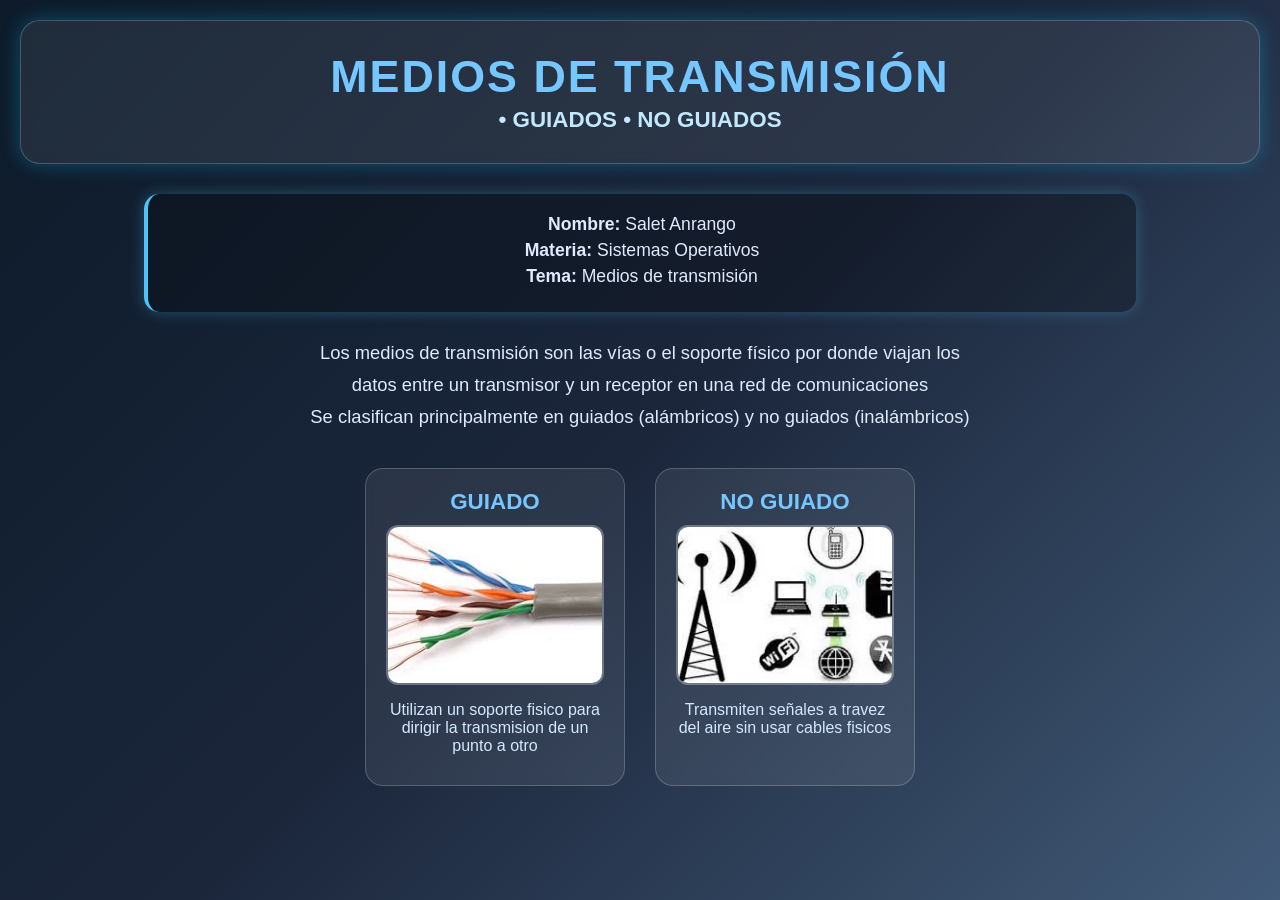
<file: index.html>
<!DOCTYPE html>
<html lang="es">
<head>
  <meta charset="UTF-8">
  <meta name="viewport" content="width=device-width, initial-scale=1.0">
  <title>Medios de transmisión</title>
  <link rel="stylesheet" href="diseño.css">
  <link rel="shortcut icon" type="image/x-icon" href="icono.png">
</head>
<body>
  <header class="encabezado">
    <h1>MEDIOS DE TRANSMISIÓN</h1>
    <h2> • GUIADOS • NO GUIADOS</h2>
  </header>

  <section class="info">
    <p><strong>Nombre:</strong> Salet Anrango</p>
    <p><strong>Materia:</strong> Sistemas Operativos</p>
    <p><strong>Tema:</strong> Medios de transmisión</p>
  </section>
  
  <p>Los medios de transmisión son las vías o el soporte físico por donde viajan los</p>
  <p>datos entre un transmisor y un receptor en una red de comunicaciones</p>
  <p> Se clasifican principalmente en guiados (alámbricos) y no guiados (inalámbricos)</p>

  <!-- Tarjetas con imágenes clicables -->
  <section class="tarjetas">
    <div class="tarjeta">
      <h3>GUIADO</h3>
      <a href="Medio guiado.html">
        <img src="portada guiado.jfif" alt="Medio guiado">
      </a>
      <p>Utilizan un soporte fisico para dirigir la transmision de un punto a otro</p>
    </div>

    <div class="tarjeta">
      <h3>NO GUIADO</h3>
      <a href="Medio no guiado.html">
        <img src="portada no guiados.webp" alt="Medio no guiado">
      </a>
      <p>Transmiten señales a travez del aire sin usar cables fisicos </p>
    </div>
</file>
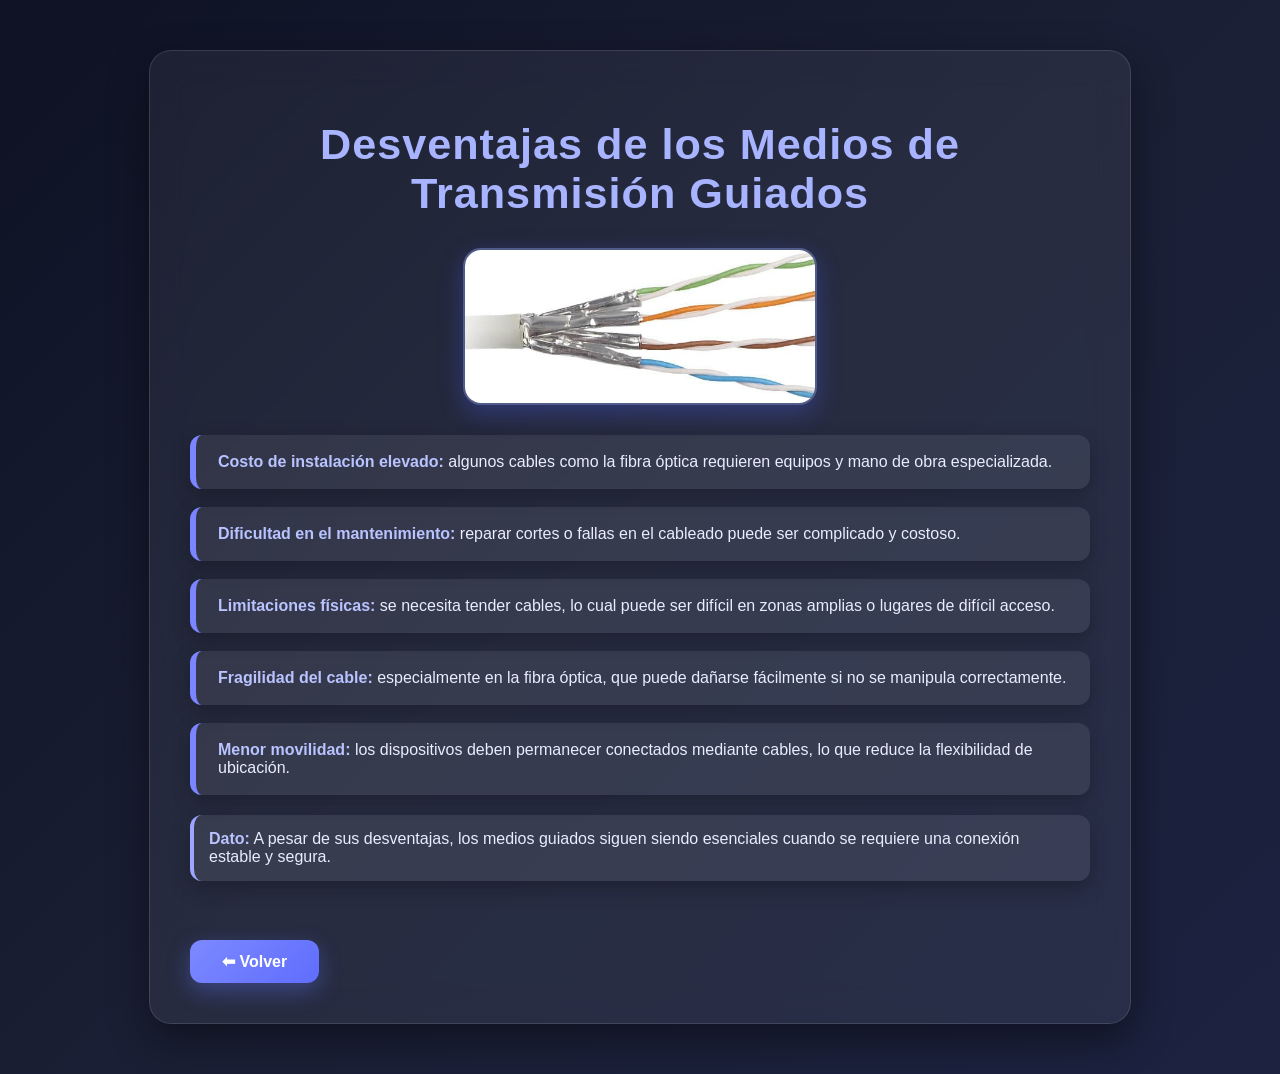
<file: desventajas guiado.html>
<!DOCTYPE html>
<html lang="es">
<head>
  <meta charset="UTF-8">
  <meta name="viewport" content="width=device-width, initial-scale=1.0">
  <title>Desventajas de Medio de Transmisión Guiado</title>
  <link rel="stylesheet" href="guiado v.css">
  <link rel="shortcut icon" type="image/x-icon" href="icono.png">
</head>
<body>
  <div class="portada">
    <h1>Desventajas de los Medios de Transmisión Guiados</h1>

    <img src="img guiados d.jpg" alt="Desventajas de los Medios Guiados" class="imagen-lan" style="width: 350px; height: auto;">

    <ul>
      <li><strong>Costo de instalación elevado:</strong> algunos cables como la fibra óptica requieren equipos y mano de obra especializada.</li>
      <li><strong>Dificultad en el mantenimiento:</strong> reparar cortes o fallas en el cableado puede ser complicado y costoso.</li>
      <li><strong>Limitaciones físicas:</strong> se necesita tender cables, lo cual puede ser difícil en zonas amplias o lugares de difícil acceso.</li>
      <li><strong>Fragilidad del cable:</strong> especialmente en la fibra óptica, que puede dañarse fácilmente si no se manipula correctamente.</li>
      <li><strong>Menor movilidad:</strong> los dispositivos deben permanecer conectados mediante cables, lo que reduce la flexibilidad de ubicación.</li>
    </ul>

    <p><strong>Dato:</strong> A pesar de sus desventajas, los medios guiados siguen siendo esenciales cuando se requiere una conexión estable y segura.</p>

    <br>
    <a href="Medio guiado.html" class="boton">⬅ Volver </a>
  </div>
</body>
</html>
</file>
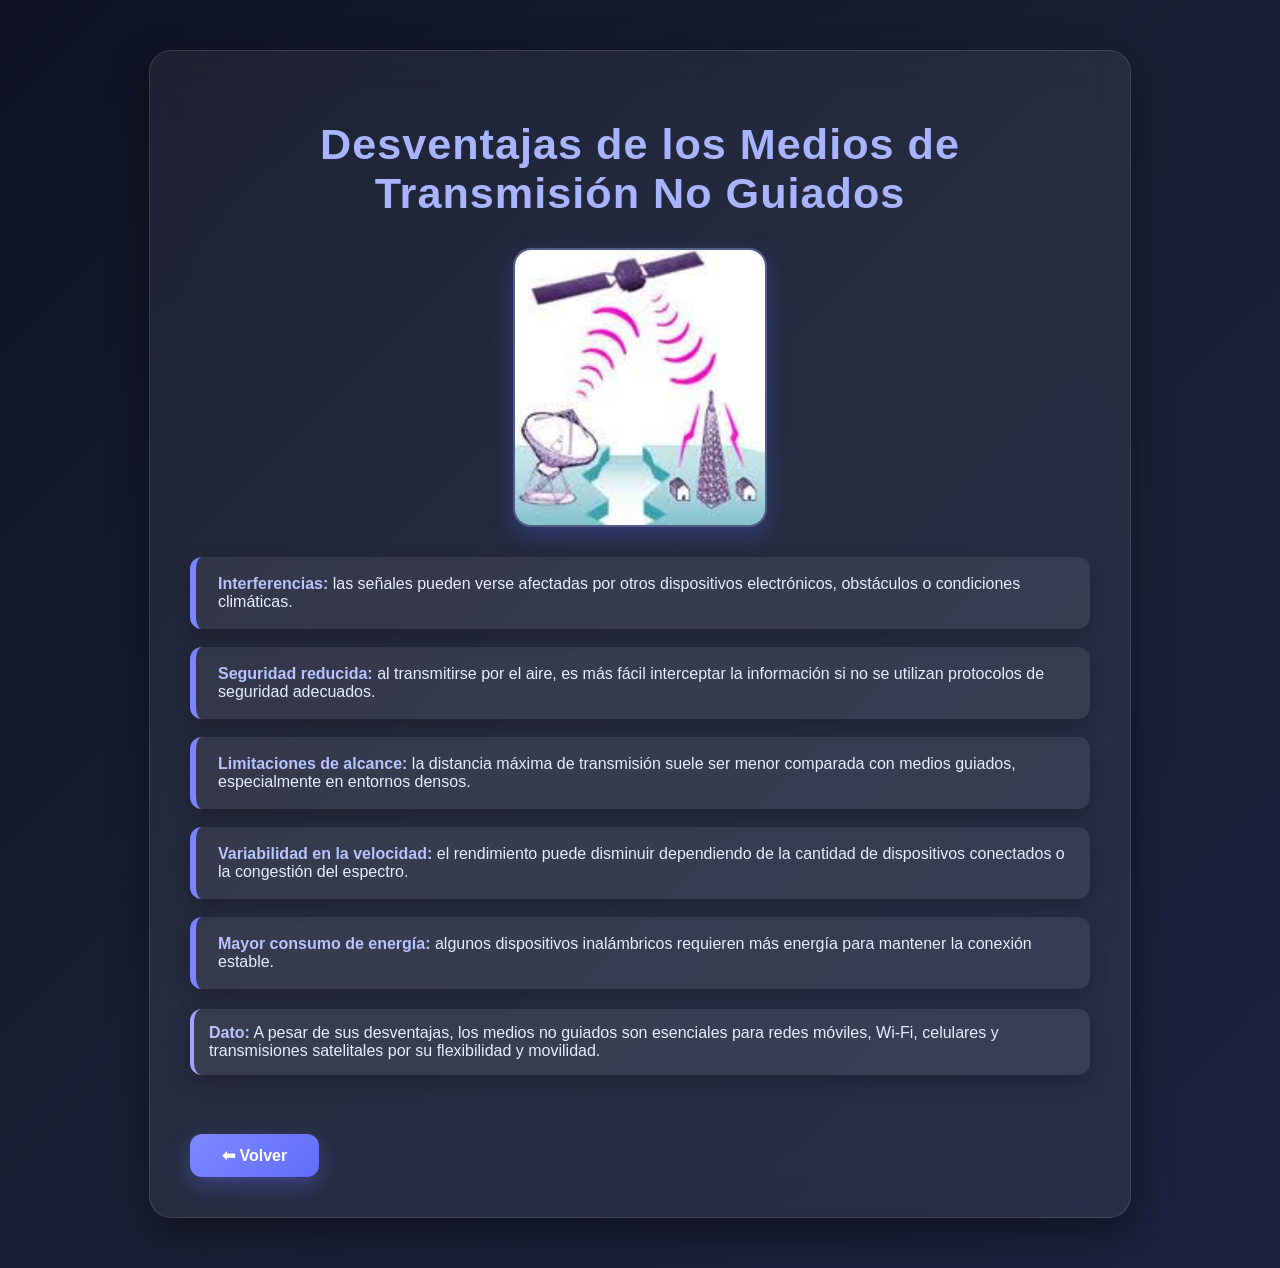
<file: desventajas no guiado.html>
<!DOCTYPE html>
<html lang="es">
<head>
  <meta charset="UTF-8">
  <meta name="viewport" content="width=device-width, initial-scale=1.0">
  <title>Desventajas de Medio de Transmisión No Guiado</title>
  <link rel="stylesheet" href="guiado v.css">
  <link rel="shortcut icon" type="image/x-icon" href="icono.png">
</head>
<body>
  <div class="portada">
    <h1>Desventajas de los Medios de Transmisión No Guiados</h1>

    <img src="desventajas img no guiado.jfif" alt="Desventajas de los Medios No Guiados" class="imagen-lan" style="width: 250px; height: auto;">

    <ul>
      <li><strong>Interferencias:</strong> las señales pueden verse afectadas por otros dispositivos electrónicos, obstáculos o condiciones climáticas.</li>
      <li><strong>Seguridad reducida:</strong> al transmitirse por el aire, es más fácil interceptar la información si no se utilizan protocolos de seguridad adecuados.</li>
      <li><strong>Limitaciones de alcance:</strong> la distancia máxima de transmisión suele ser menor comparada con medios guiados, especialmente en entornos densos.</li>
      <li><strong>Variabilidad en la velocidad:</strong> el rendimiento puede disminuir dependiendo de la cantidad de dispositivos conectados o la congestión del espectro.</li>
      <li><strong>Mayor consumo de energía:</strong> algunos dispositivos inalámbricos requieren más energía para mantener la conexión estable.</li>
    </ul>

    <p><strong>Dato:</strong> A pesar de sus desventajas, los medios no guiados son esenciales para redes móviles, Wi-Fi, celulares y transmisiones satelitales por su flexibilidad y movilidad.</p>

    <br>
    <a href="Medio no guiado.html" class="boton">⬅ Volver </a>
  </div>
</body>
</html>
</file>
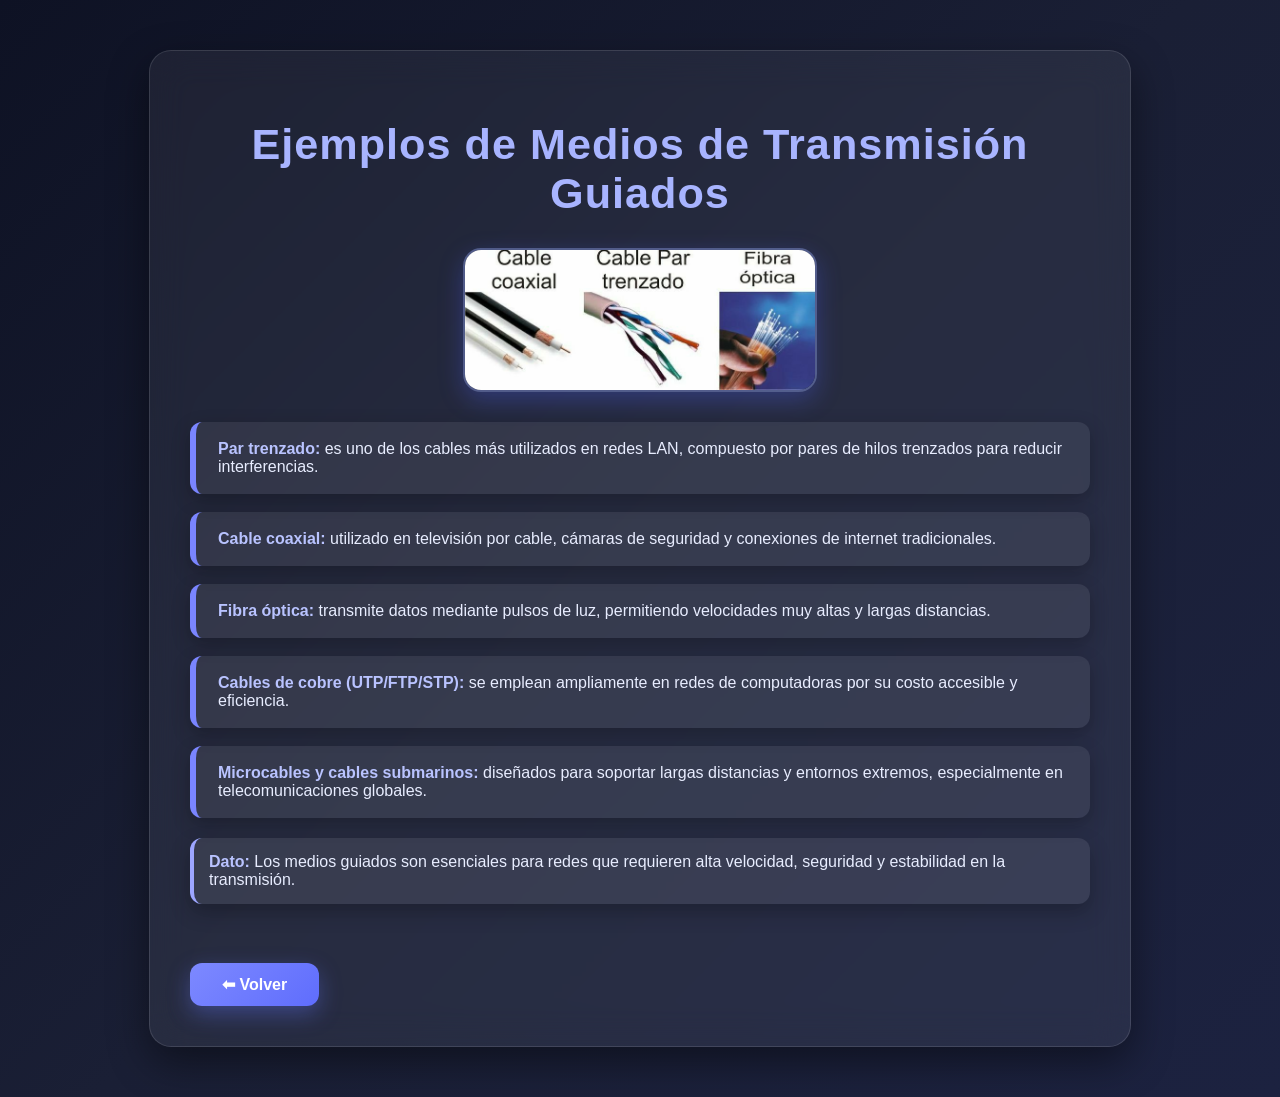
<file: ejemplos guiado.html>
<!DOCTYPE html>
<html lang="es">
<head>
  <meta charset="UTF-8">
  <meta name="viewport" content="width=device-width, initial-scale=1.0">
  <title>Ejemplos de Medios de Transmisión Guiados</title>
  <link rel="stylesheet" href="guiado v.css">
  <link rel="shortcut icon" type="image/x-icon" href="icono.png">
</head>
<body>
  <div class="portada">
    <h1>Ejemplos de Medios de Transmisión Guiados</h1>

    <img src="ejemplo img.jpg" alt="Ejemplos de Medios Guiados" class="imagen-lan" style="width: 350px; height: auto;">

    <ul>
      <li><strong>Par trenzado:</strong> es uno de los cables más utilizados en redes LAN, compuesto por pares de hilos trenzados para reducir interferencias.</li>
      <li><strong>Cable coaxial:</strong> utilizado en televisión por cable, cámaras de seguridad y conexiones de internet tradicionales.</li>
      <li><strong>Fibra óptica:</strong> transmite datos mediante pulsos de luz, permitiendo velocidades muy altas y largas distancias.</li>
      <li><strong>Cables de cobre (UTP/FTP/STP):</strong> se emplean ampliamente en redes de computadoras por su costo accesible y eficiencia.</li>
      <li><strong>Microcables y cables submarinos:</strong> diseñados para soportar largas distancias y entornos extremos, especialmente en telecomunicaciones globales.</li>
    </ul>

    <p><strong>Dato:</strong> Los medios guiados son esenciales para redes que requieren alta velocidad, seguridad y estabilidad en la transmisión.</p>

    <br>
    <a href="Medio guiado.html" class="boton">⬅ Volver </a>
  </div>
</body>
</html>
</file>
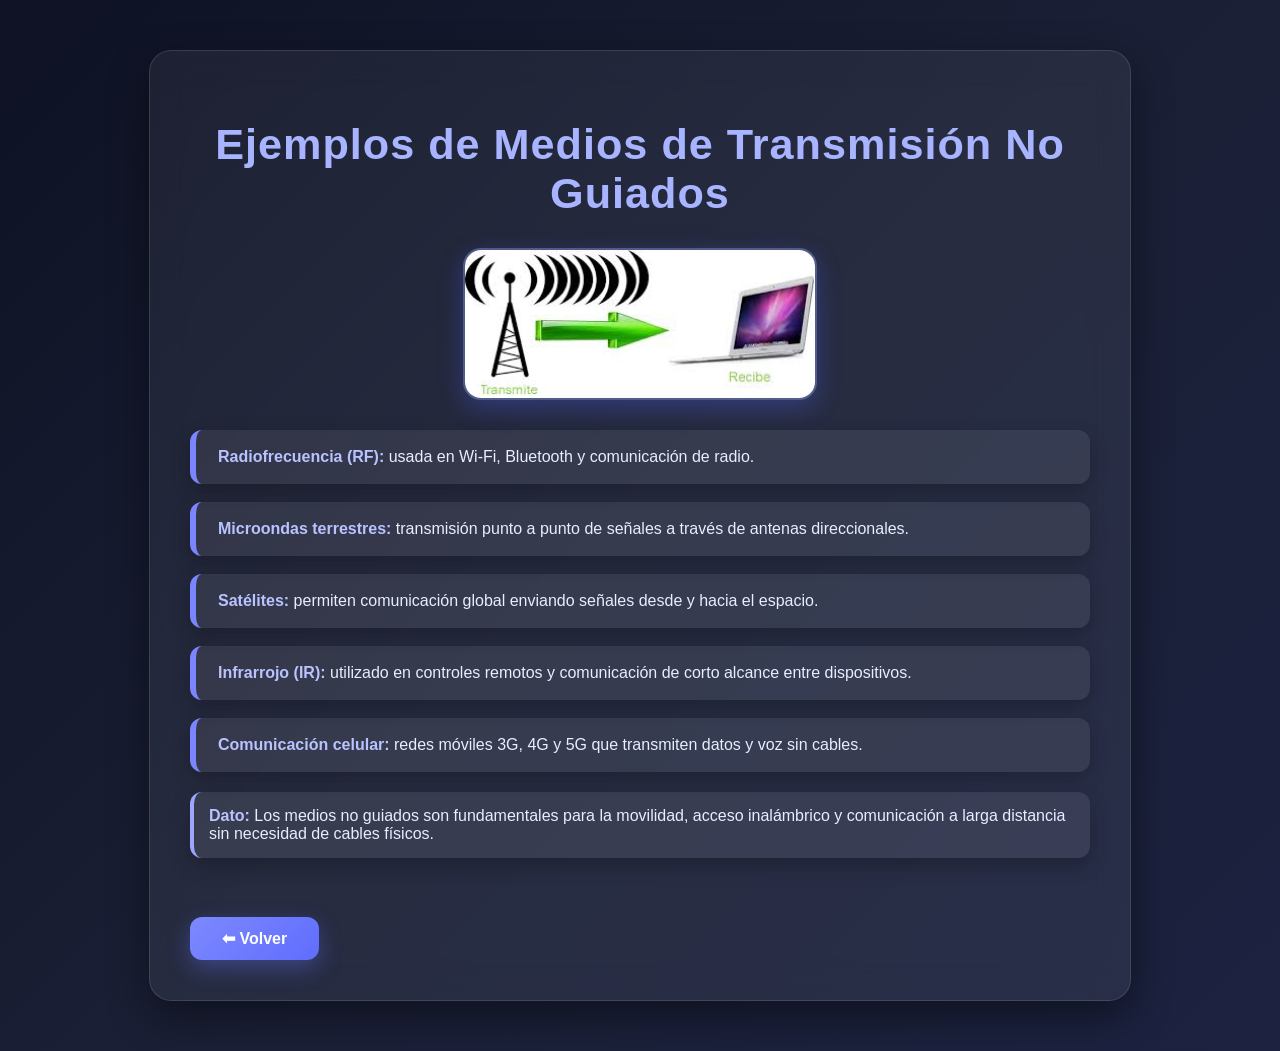
<file: ejemplos no guiados.html>
<!DOCTYPE html>
<html lang="es">
<head>
  <meta charset="UTF-8">
  <meta name="viewport" content="width=device-width, initial-scale=1.0">
  <title>Ejemplos de Medios de Transmisión No Guiados</title>
  <link rel="stylesheet" href="guiado v.css">
  <link rel="shortcut icon" type="image/x-icon" href="icono.png">
</head>
<body>
  <div class="portada">
    <h1>Ejemplos de Medios de Transmisión No Guiados</h1>

    <img src="ejemplos no guiados.jfif" alt="Ejemplos de Medios No Guiados" class="imagen-lan" style="width: 350px; height: auto;">

    <ul>
      <li><strong>Radiofrecuencia (RF):</strong> usada en Wi-Fi, Bluetooth y comunicación de radio.</li>
      <li><strong>Microondas terrestres:</strong> transmisión punto a punto de señales a través de antenas direccionales.</li>
      <li><strong>Satélites:</strong> permiten comunicación global enviando señales desde y hacia el espacio.</li>
      <li><strong>Infrarrojo (IR):</strong> utilizado en controles remotos y comunicación de corto alcance entre dispositivos.</li>
      <li><strong>Comunicación celular:</strong> redes móviles 3G, 4G y 5G que transmiten datos y voz sin cables.</li>
    </ul>

    <p><strong>Dato:</strong> Los medios no guiados son fundamentales para la movilidad, acceso inalámbrico y comunicación a larga distancia sin necesidad de cables físicos.</p>

    <br>
    <a href="Medio no guiado.html" class="boton">⬅ Volver </a>
  </div>
</body>
</html>
</file>
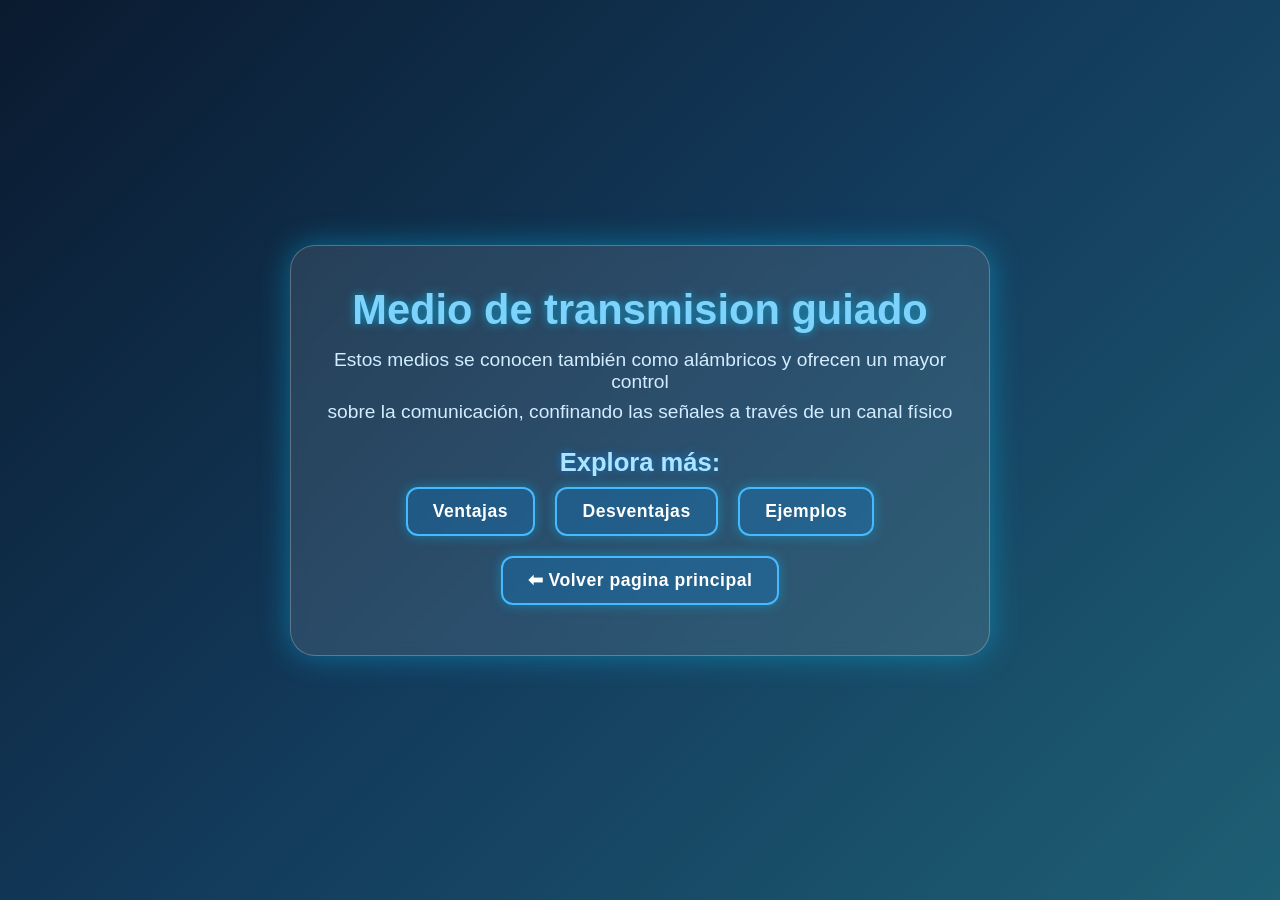
<file: Medio guiado.html>
<!DOCTYPE html>
<html lang="es">
<head>
  <meta charset="UTF-8">
  <meta name="viewport" content="width=device-width, initial-scale=1.0">
  <title>Medi0o guiado</title>
  <link rel="stylesheet" href="guiado.css">
  <link rel="shortcut icon" type="image/x-icon" href="icono.png">
</head>
<body>
  <div class="portada">
    <h1>Medio de transmision guiado</h1>
    <p>Estos medios se conocen también como alámbricos y ofrecen un mayor control</p>
    <p>sobre la comunicación, confinando las señales a través de un canal físico</p>

    <h2>Explora más:</h2>
    <a href="ventajas guiado.html" class="boton">Ventajas</a>
    <a href="desventajas guiado.html" class="boton">Desventajas</a>
    <a href="ejemplos guiado.html" class="boton">Ejemplos</a>
    <br>
    <a href="index.html" class="boton">⬅ Volver pagina principal </a>
  </div>
</body>
</html>
</file>
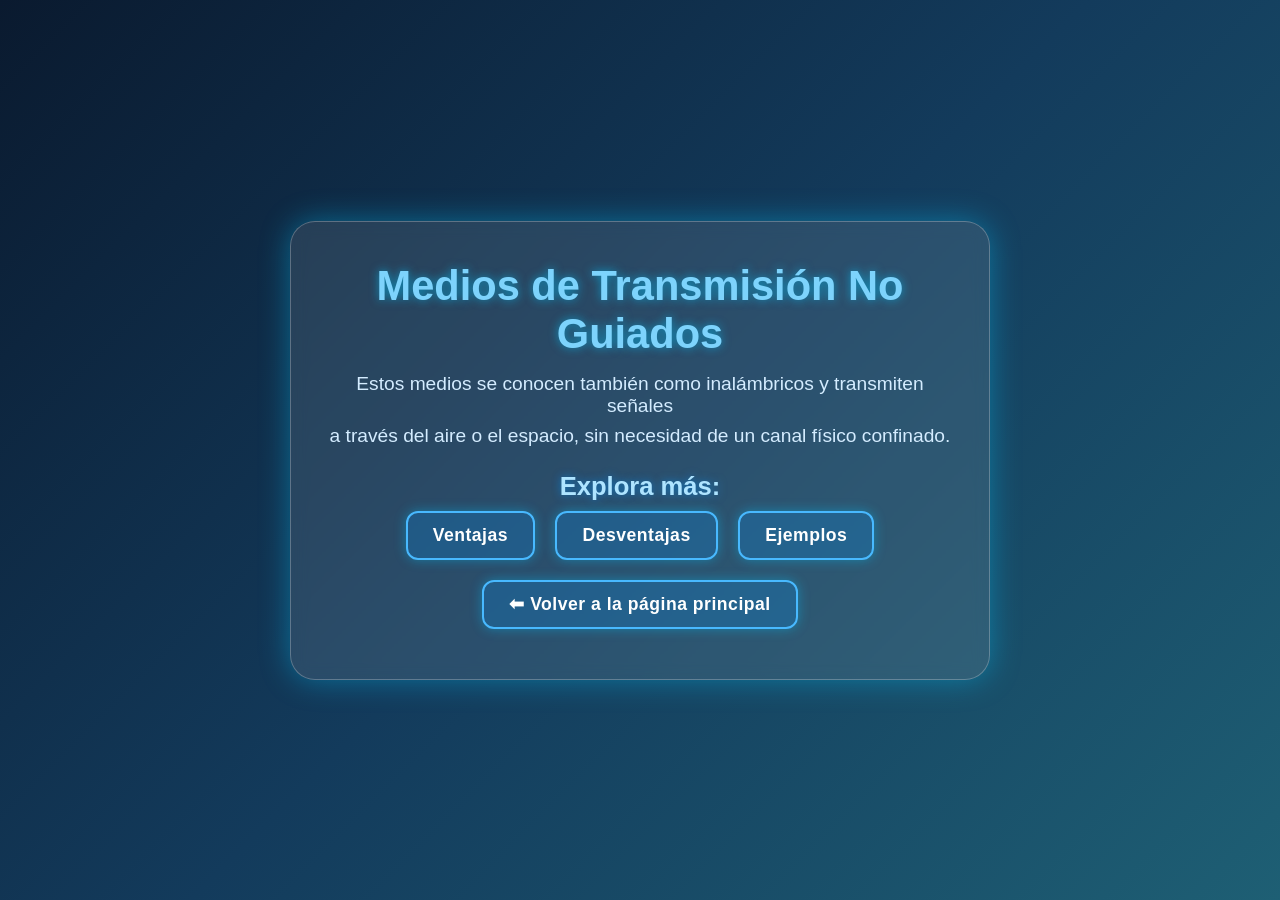
<file: Medio no guiado.html>
<!DOCTYPE html>
<html lang="es">
<head>
  <meta charset="UTF-8">
  <meta name="viewport" content="width=device-width, initial-scale=1.0">
  <title>Medios de Transmisión No Guiados</title>
  <link rel="stylesheet" href="guiado.css">
  <link rel="shortcut icon" type="image/x-icon" href="icono.png">
</head>
<body>
  <div class="portada">
    <h1>Medios de Transmisión No Guiados</h1>
    <p>Estos medios se conocen también como inalámbricos y transmiten señales</p>
    <p>a través del aire o el espacio, sin necesidad de un canal físico confinado.</p>

    <h2>Explora más:</h2>
    <a href="ventajas no guiado.html" class="boton">Ventajas</a>
    <a href="desventajas no guiado.html" class="boton">Desventajas</a>
    <a href="ejemplos no guiados.html" class="boton">Ejemplos</a>
    <br>
    <a href="index.html" class="boton">⬅ Volver a la página principal</a>
  </div>
</body>
</html>
</file>
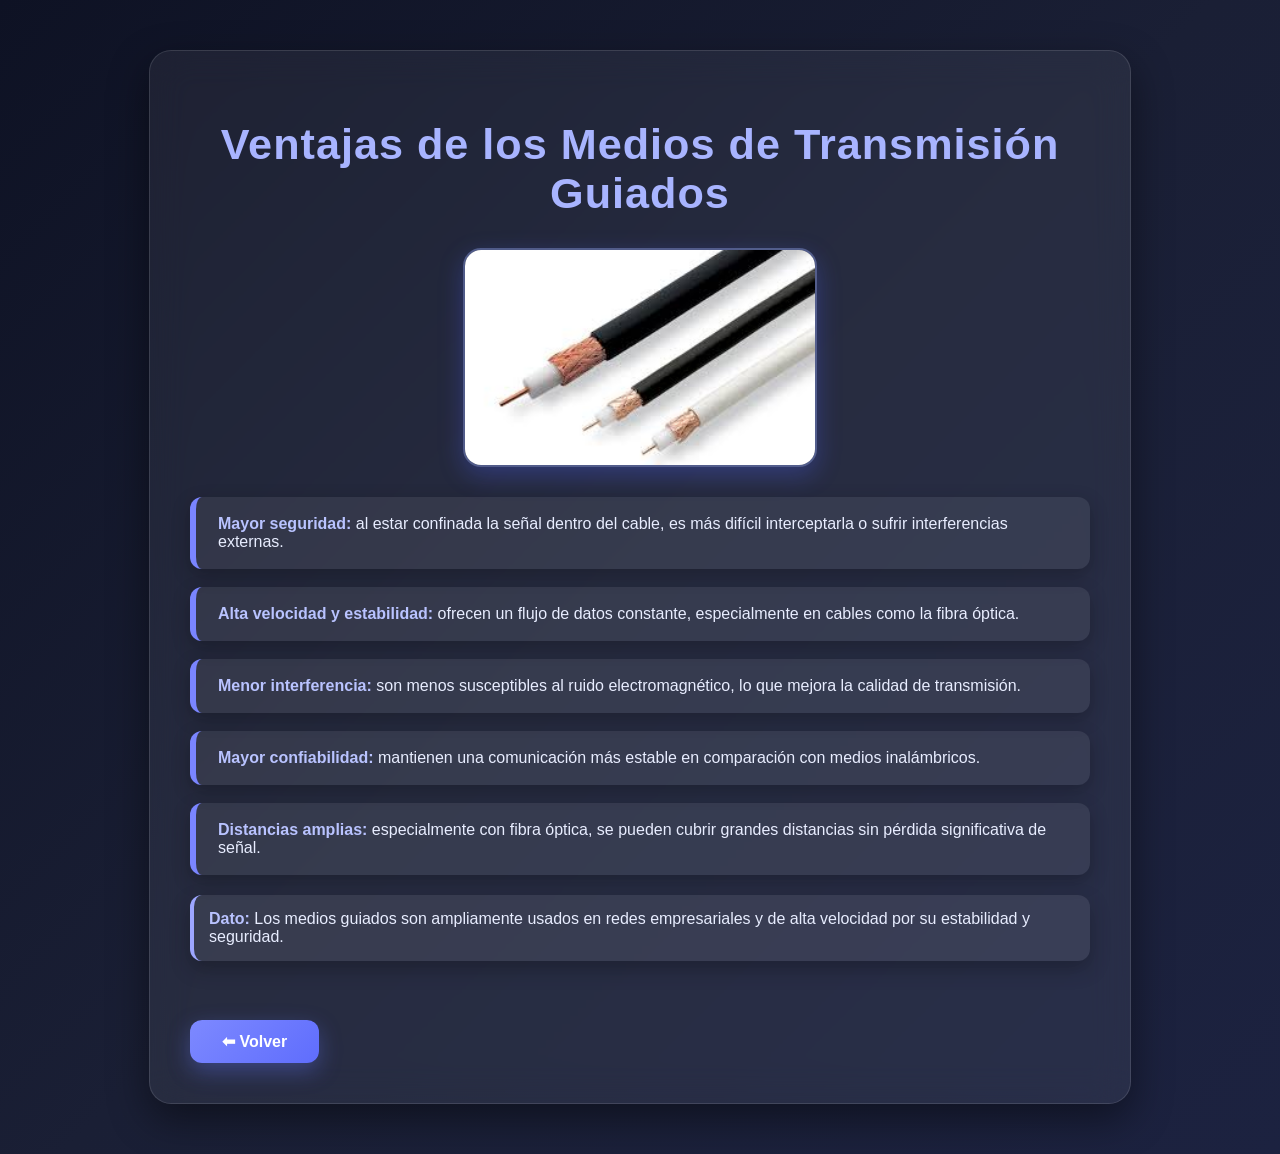
<file: ventajas guiado.html>
<!DOCTYPE html>
<html lang="es">
<head>
  <meta charset="UTF-8">
  <meta name="viewport" content="width=device-width, initial-scale=1.0">
  <title>Ventajas de Medio de Transmisión Guiado</title>
  <link rel="stylesheet" href="guiado v.css">
  <link rel="shortcut icon" type="image/x-icon" href="icono.png">
</head>
<body>
  <div class="portada">
    <h1>Ventajas de los Medios de Transmisión Guiados</h1>

    <img src="img 2 guiado.jfif" alt="Ventajas de los Medios Guiados" class="imagen-lan" style="width: 350px; height: auto;">


    <ul>
      <li><strong>Mayor seguridad:</strong> al estar confinada la señal dentro del cable, es más difícil interceptarla o sufrir interferencias externas.</li>
      <li><strong>Alta velocidad y estabilidad:</strong> ofrecen un flujo de datos constante, especialmente en cables como la fibra óptica.</li>
      <li><strong>Menor interferencia:</strong> son menos susceptibles al ruido electromagnético, lo que mejora la calidad de transmisión.</li>
      <li><strong>Mayor confiabilidad:</strong> mantienen una comunicación más estable en comparación con medios inalámbricos.</li>
      <li><strong>Distancias amplias:</strong> especialmente con fibra óptica, se pueden cubrir grandes distancias sin pérdida significativa de señal.</li>
    </ul>

    <p><strong>Dato:</strong> Los medios guiados son ampliamente usados en redes empresariales y de alta velocidad por su estabilidad y seguridad.</p>

    <br>
    <a href="Medio guiado.html" class="boton">⬅ Volver </a>
  </div>
</body>
</html>
</file>
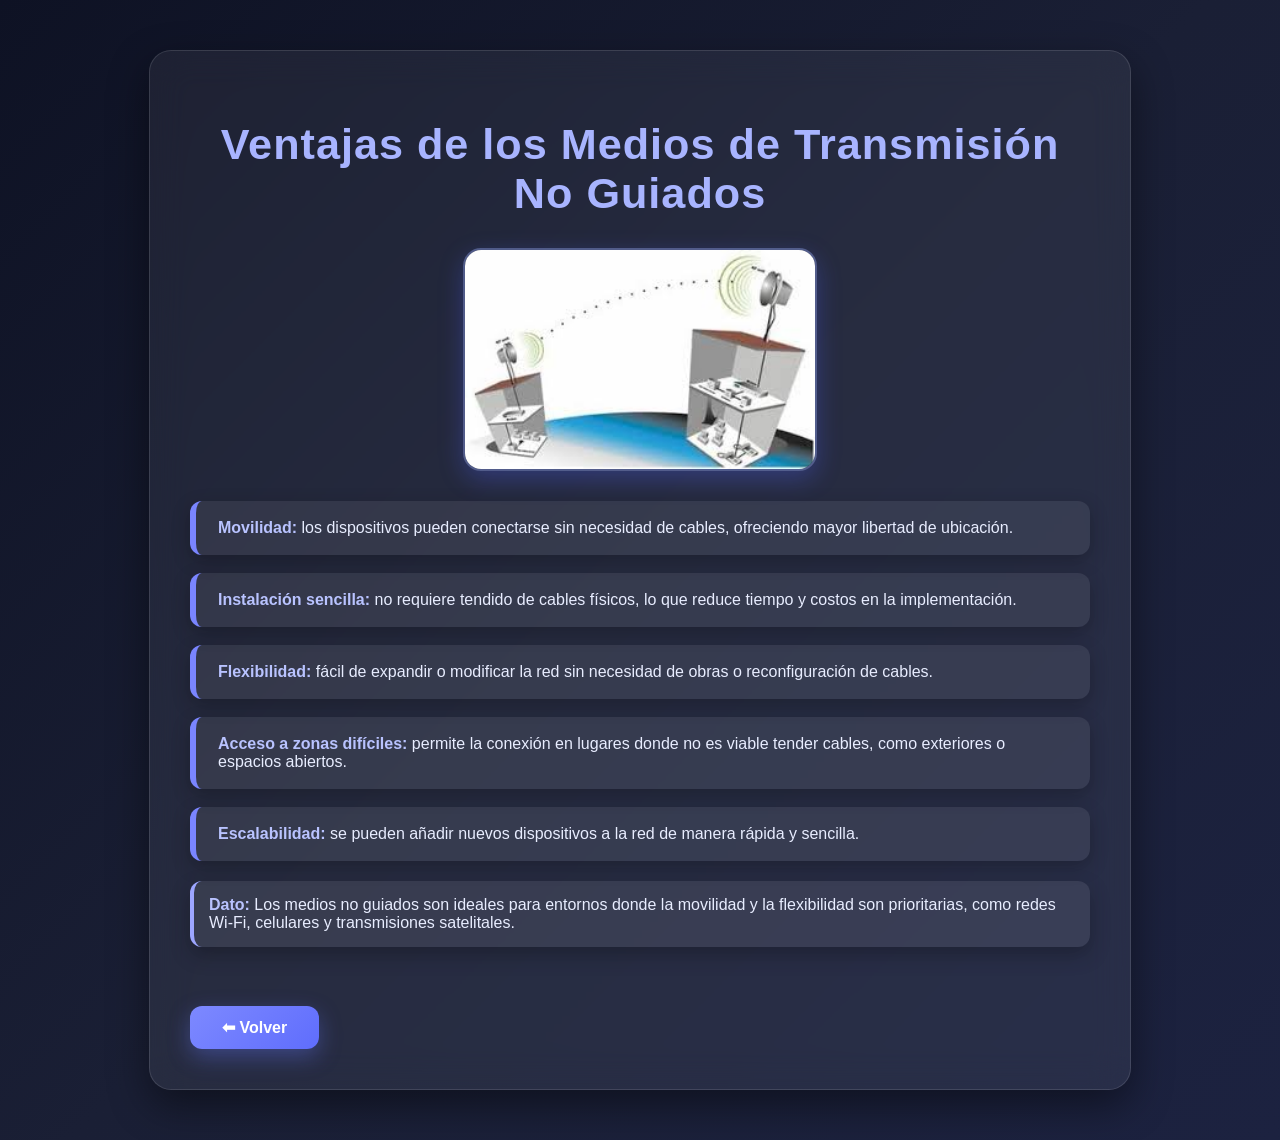
<file: ventajas no guiado.html>
<!DOCTYPE html>
<html lang="es">
<head>
  <meta charset="UTF-8">
  <meta name="viewport" content="width=device-width, initial-scale=1.0">
  <title>Ventajas de Medio de Transmisión No Guiado</title>
  <link rel="stylesheet" href="guiado v.css">
  <link rel="shortcut icon" type="image/x-icon" href="icono.png">
</head>
<body>
  <div class="portada">
    <h1>Ventajas de los Medios de Transmisión No Guiados</h1>

    <img src="ventajas img no guiados.jfif" alt="Ventajas de los Medios No Guiados" class="imagen-lan" style="width: 350px; height: auto;">

    <ul>
      <li><strong>Movilidad:</strong> los dispositivos pueden conectarse sin necesidad de cables, ofreciendo mayor libertad de ubicación.</li>
      <li><strong>Instalación sencilla:</strong> no requiere tendido de cables físicos, lo que reduce tiempo y costos en la implementación.</li>
      <li><strong>Flexibilidad:</strong> fácil de expandir o modificar la red sin necesidad de obras o reconfiguración de cables.</li>
      <li><strong>Acceso a zonas difíciles:</strong> permite la conexión en lugares donde no es viable tender cables, como exteriores o espacios abiertos.</li>
      <li><strong>Escalabilidad:</strong> se pueden añadir nuevos dispositivos a la red de manera rápida y sencilla.</li>
    </ul>

    <p><strong>Dato:</strong> Los medios no guiados son ideales para entornos donde la movilidad y la flexibilidad son prioritarias, como redes Wi-Fi, celulares y transmisiones satelitales.</p>

    <br>
    <a href="Medio no guiado.html" class="boton">⬅ Volver </a>
  </div>
</body>
</html>
</file>
<file: diseño.css>
/* ------------------ */
/* ESTILOS GENERALES  */
/* ------------------ */
* {
    margin: 0;
    padding: 0;
    box-sizing: border-box;
    font-family: "Poppins", sans-serif;
  }
  
  body {
    background: linear-gradient(135deg, #0d1b2a, #1b263b, #415a77);
    color: #e0eaff;
    min-height: 100vh;
    padding: 20px;
  }
  
  /* ------------------ */
  /* ENCABEZADO         */
  /* ------------------ */
  .encabezado {
    text-align: center;
    padding: 30px;
    margin-bottom: 30px;
    background: rgba(255, 255, 255, 0.08);
    backdrop-filter: blur(6px);
    border-radius: 20px;
    border: 1px solid rgba(255,255,255,0.2);
    box-shadow: 0 0 20px rgba(0, 195, 255, 0.3);
  }
  
  .encabezado h1 {
    font-size: 2.8rem;
    letter-spacing: 2px;
    color: #76c7ff;
  }
  
  .encabezado h2 {
    font-size: 1.4rem;
    margin-top: 5px;
    color: #c3e9ff;
  }
  
  /* ------------------ */
  /* INFORMACIÓN        */
  /* ------------------ */
  .info {
    background: rgba(0, 0, 0, 0.25);
    padding: 20px;
    width: 80%;
    margin: 0 auto 30px;
    border-radius: 15px;
    border-left: 4px solid #4fc3f7;
    box-shadow: 0 0 15px rgba(79, 195, 247, 0.3);
  }
  
  .info p {
    margin-bottom: 5px;
    font-size: 1.1rem;
  }
  
  /* ------------------ */
  /* TEXTO PRINCIPAL     */
  /* ------------------ */
  p {
    text-align: center;
    font-size: 1.15rem;
    margin-bottom: 10px;
  }
  
  /* ------------------ */
  /* TARJETAS            */
  /* ------------------ */
  .tarjetas {
    display: flex;
    justify-content: center;
    gap: 30px;
    margin-top: 40px;
    flex-wrap: wrap;
  }
  
  .tarjeta {
    width: 260px;
    background: rgba(255, 255, 255, 0.08);
    padding: 20px;
    text-align: center;
    border-radius: 18px;
    transition: transform 0.3s, box-shadow 0.3s;
    border: 1px solid rgba(255,255,255,0.2);
    backdrop-filter: blur(5px);
  }
  
  .tarjeta:hover {
    transform: translateY(-10px) scale(1.03);
    box-shadow: 0 0 25px rgba(0, 195, 255, 0.45);
  }
  
  .tarjeta h3 {
    color: #76c7ff;
    margin-bottom: 10px;
    font-size: 1.4rem;
  }
  
  .tarjeta img {
    width: 100%;
    height: 160px;
    object-fit: cover;
    border-radius: 12px;
    margin-bottom: 12px;
    border: 2px solid rgba(255,255,255,0.3);
    transition: transform 0.3s;
  }
  
  .tarjeta img:hover {
    transform: scale(1.05);
  }
  
  .tarjeta p {
    font-size: 1rem;
    color: #d4e9ff;
  }
  
  /* ------------------ */
  /* RESPONSIVE          */
  /* ------------------ */
  @media (max-width: 700px) {
    .encabezado h1 {
      font-size: 2rem;
    }
  
    .tarjetas {
      flex-direction: column;
      align-items: center;
    }
  }
</file>
<file: guiado v.css>
/* -------------------- ESTILOS GENERALES -------------------- */
body {
    margin: 0;
    padding: 0;
    font-family: "Inter", "Segoe UI", sans-serif;
    background: linear-gradient(135deg, #0e1224, #1a1f35 50%, #1c2240);
    color: #e8edff;
    overflow-x: hidden;
  }
  
  /* Animación glow minimalista */
  @keyframes glow {
    0%   { text-shadow: 0 0 8px #6c78ff; }
    50%  { text-shadow: 0 0 16px #9ea6ff; }
    100% { text-shadow: 0 0 8px #6c78ff; }
  }
  
  /* -------------------- CONTENEDOR PRINCIPAL -------------------- */
  .portada {
    max-width: 900px;
    margin: 50px auto;
    padding: 40px;
    background: rgba(255, 255, 255, 0.06);
    border-radius: 22px;
    backdrop-filter: blur(18px);
    border: 1px solid rgba(255, 255, 255, 0.12);
    box-shadow: 0 15px 40px rgba(0, 0, 0, 0.45);
    animation: fadeIn 0.8s ease-out;
  }
  
  /* Fade suave del contenido */
  @keyframes fadeIn {
    from { opacity: 0; transform: translateY(25px); }
    to   { opacity: 1; transform: translateY(0); }
  }
  
  /* -------------------- TÍTULO -------------------- */
  h1 {
    text-align: center;
    font-size: 2.7rem;
    font-weight: 700;
    color: #a8b4ff;
    letter-spacing: 1px;
    margin-bottom: 30px;
    animation: glow 3s infinite;
  }
  
  /* -------------------- IMAGEN -------------------- */
  .imagen-lan {
    width: 85%;
    display: block;
    margin: auto;
    border-radius: 18px;
    border: 2px solid rgba(150, 170, 255, 0.4);
    box-shadow: 0 8px 25px rgba(80, 100, 255, 0.3);
    transition: 0.3s ease;
  }
  
  .imagen-lan:hover {
    transform: scale(1.03);
    box-shadow: 0 12px 35px rgba(120, 140, 255, 0.4);
  }
  
  /* -------------------- LISTA DE VENTAJAS -------------------- */
  ul {
    list-style: none;
    padding: 0;
    margin-top: 30px;
  }
  
  ul li {
    background: rgba(255, 255, 255, 0.07);
    padding: 18px 22px;
    margin-bottom: 18px;
    border-left: 6px solid #7a85ff;
    border-radius: 12px;
    font-size: 1rem;
    transition: 0.3s ease;
    box-shadow: 0 6px 18px rgba(0, 0, 0, 0.25);
  }
  
  ul li:hover {
    transform: translateX(12px);
    background: rgba(255, 255, 255, 0.12);
    border-left-color: #9ba4ff;
    box-shadow: 0 10px 25px rgba(120, 140, 255, 0.35);
  }
  
  /* Textos resaltados */
  strong {
    color: #b9c3ff;
  }
  
  /* -------------------- DATO FINAL -------------------- */
  p {
    background: rgba(255, 255, 255, 0.08);
    padding: 15px;
    border-radius: 12px;
    border-left: 4px solid #9da6ff;
    box-shadow: 0 8px 20px rgba(0, 0, 0, 0.25);
    margin-top: 20px;
  }
  
  /* -------------------- BOTÓN VOLVER -------------------- */
  .boton {
    display: inline-block;
    text-decoration: none;
    padding: 12px 32px;
    margin-top: 25px;
    background: linear-gradient(135deg, #7d89ff, #5f6dfd);
    color: #fff;
    font-weight: 600;
    border-radius: 12px;
    transition: 0.25s ease;
    box-shadow: 0 8px 22px rgba(100, 120, 255, 0.35);
  }
  
  .boton:hover {
    transform: scale(1.07);
    background: linear-gradient(135deg, #949eff, #6d7cff);
    box-shadow: 0 12px 28px rgba(150, 160, 255, 0.45);
  }
</file>
<file: guiado.css>
/* ---------------------- */
/* ESTILOS GENERALES      */
/* ---------------------- */
* {
    margin: 0;
    padding: 0;
    box-sizing: border-box;
    font-family: "Poppins", sans-serif;
  }
  
  body {
    background: linear-gradient(135deg, #0a1a2f, #133b5c, #1e5f74);
    color: #e8f4ff;
    min-height: 100vh;
    display: flex;
    justify-content: center;
    align-items: center;
    padding: 25px;
  }
  
  /* ---------------------- */
  /* PORTADA / CONTENEDOR   */
  /* ---------------------- */
  .portada {
    text-align: center;
    background: rgba(255, 255, 255, 0.1);
    padding: 40px 35px;
    border-radius: 25px;
    max-width: 700px;
    width: 100%;
  
    backdrop-filter: blur(8px);
    border: 1px solid rgba(255, 255, 255, 0.25);
  
    box-shadow: 0 0 30px rgba(0, 200, 255, 0.4);
    animation: aparecer 1s ease-out;
  }
  
  @keyframes aparecer {
    from {
      opacity: 0;
      transform: translateY(25px);
    }
    to {
      opacity: 1;
      transform: translateY(0);
    }
  }
  
  /* ---------------------- */
  /* TÍTULOS                */
  /* ---------------------- */
  .portada h1 {
    font-size: 2.6rem;
    color: #7dd3fc;
    margin-bottom: 15px;
    text-shadow: 0 0 10px rgba(0, 200, 255, 0.6);
  }
  
  .portada h2 {
    font-size: 1.6rem;
    margin-top: 25px;
    color: #aee4ff;
    text-shadow: 0 0 8px rgba(0, 150, 255, 0.6);
  }
  
  /* ---------------------- */
  /* PÁRRAFOS               */
  /* ---------------------- */
  .portada p {
    font-size: 1.2rem;
    margin: 8px 0;
    color: #d4ecff;
  }
  
  /* ---------------------- */
  /* BOTONES                */
  /* ---------------------- */
  .boton {
    display: inline-block;
    padding: 12px 25px;
    margin: 10px 8px;
    text-decoration: none;
  
    background: rgba(0, 150, 255, 0.2);
    border: 2px solid #48b9ff;
    border-radius: 12px;
  
    color: #ffffff;
    font-size: 1.1rem;
    font-weight: 600;
  
    transition: 0.3s ease-in-out;
    letter-spacing: 0.5px;
  
    box-shadow: 0 0 12px rgba(0, 200, 255, 0.4);
  }
  
  .boton:hover {
    background: #48b9ff;
    color: #0a1a2f;
    transform: scale(1.07);
    box-shadow: 0 0 18px rgba(0, 200, 255, 0.8);
  }
  
  /* ---------------------- */
  /* RESPONSIVE             */
  /* ---------------------- */
  @media (max-width: 600px) {
    .portada {
      padding: 30px 20px;
    }
  
    .portada h1 {
      font-size: 2rem;
    }
  
    .boton {
      width: 100%;
      margin: 10px 0;
    }
  }
</file>
